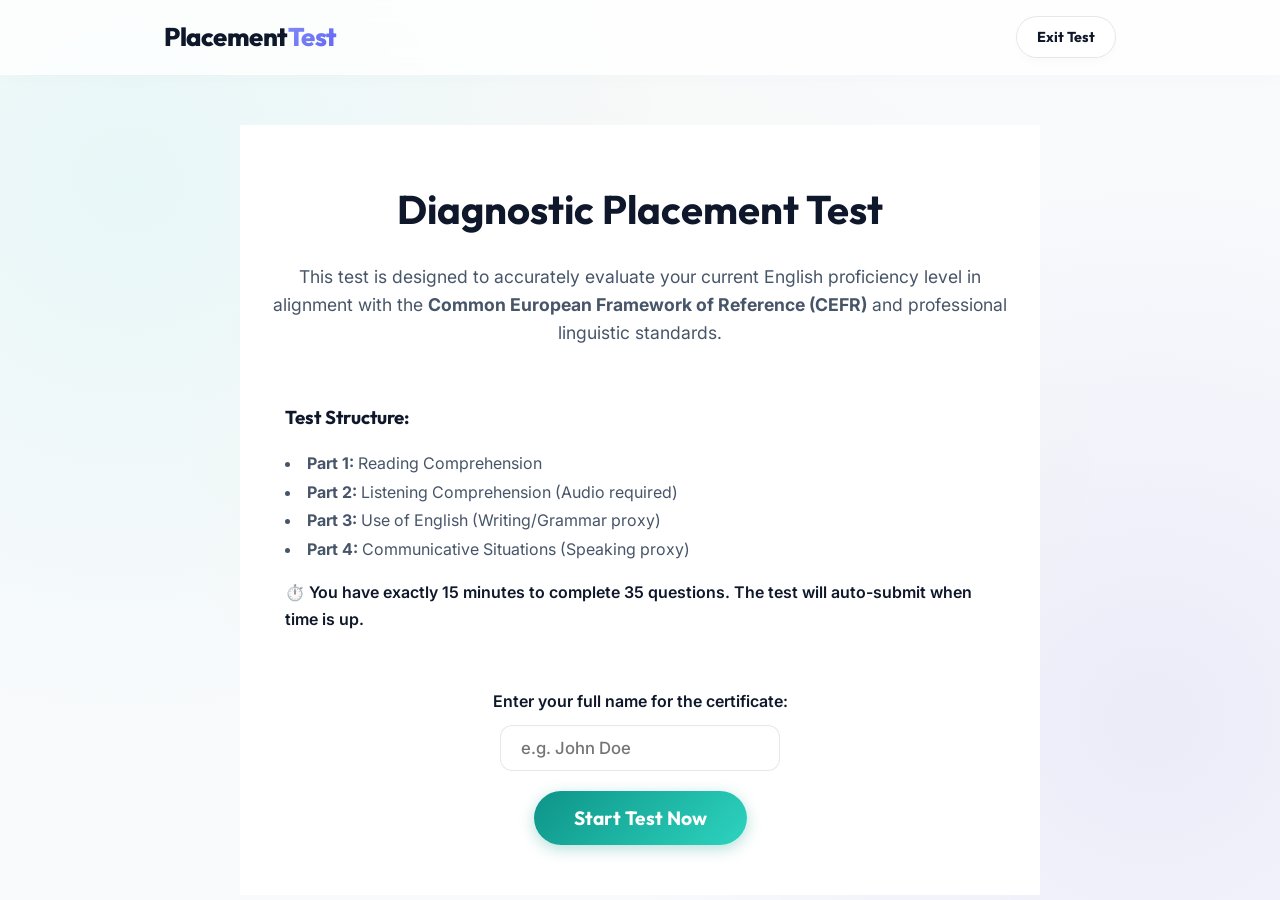
<file: placement.html>
<!DOCTYPE html>
<html lang="en">
<head>
    <meta charset="UTF-8">
    <meta name="viewport" content="width=device-width, initial-scale=1.0">
    <title>CEFR Diagnostic Placement Test</title>
    <link rel="preconnect" href="https://fonts.googleapis.com">
    <link href="https://fonts.googleapis.com/css2?family=Inter:wght@300;400;500;600&family=Outfit:wght@500;700;800&display=swap" rel="stylesheet">
    <link rel="stylesheet" href="https://cdnjs.cloudflare.com/ajax/libs/animate.css/4.1.1/animate.min.css" />
    <link rel="stylesheet" href="css/style.css">
    <link rel="stylesheet" href="css/teg.css">
    <style>
        .placement-header {
            position: sticky;
            top: 0;
            background: rgba(255, 255, 255, 0.95);
            backdrop-filter: blur(10px);
            z-index: 1000;
            padding: 15px 0;
            border-bottom: 1px solid var(--border-color);
            display: flex;
            justify-content: space-between;
            align-items: center;
            box-shadow: 0 4px 15px rgba(0,0,0,0.03);
        }
        .timer-display {
            font-size: 1.8rem;
            font-weight: 800;
            color: var(--primary-color);
            background: var(--bg-color);
            padding: 5px 20px;
            border-radius: 30px;
            border: 2px solid var(--primary-color);
        }
        .timer-warning {
            color: var(--error-color);
            border-color: var(--error-color);
            animation: pulse 1s infinite;
        }
        @keyframes pulse {
            0% { transform: scale(1); }
            50% { transform: scale(1.05); }
            100% { transform: scale(1); }
        }
        .section-title {
            font-family: var(--font-heading);
            font-size: 1.5rem;
            margin: 40px 0 20px 0;
            padding-bottom: 10px;
            border-bottom: 2px solid var(--border-color);
            color: var(--text-color);
        }
        .question-box {
            background: #fff;
            border-radius: var(--radius-lg);
            padding: 25px;
            margin-bottom: 20px;
            box-shadow: var(--shadow-sm);
            border: 1px solid var(--border-color);
        }
        .question-text {
            font-size: 1.1rem;
            font-weight: 500;
            margin-bottom: 15px;
            color: var(--text-color);
            line-height: 1.6;
        }
        .options-list {
            display: flex;
            flex-direction: column;
            gap: 10px;
        }
        .option-label {
            display: flex;
            align-items: center;
            padding: 12px 15px;
            background: var(--bg-color);
            border-radius: var(--radius-md);
            cursor: pointer;
            transition: all 0.2s ease;
            border: 1px solid transparent;
            font-size: 1rem;
        }
        .option-label:hover {
            background: #f0f7ff;
            border-color: #bfdbfe;
        }
        .option-label input[type="radio"] {
            margin-right: 15px;
            transform: scale(1.2);
        }
        .option-label.selected {
            background: #eff6ff;
            border-color: var(--primary-color);
            font-weight: 600;
        }
        .reading-text {
            background: #fafafa;
            padding: 20px;
            border-left: 4px solid var(--primary-color);
            border-radius: 0 var(--radius-md) var(--radius-md) 0;
            margin-bottom: 20px;
            font-size: 1rem;
            line-height: 1.7;
            font-style: italic;
        }
        .submit-btn-container {
            text-align: center;
            margin: 50px 0;
        }
        #intro-screen {
            text-align: center;
            padding: 50px 20px;
            max-width: 800px;
            margin: 50px auto;
            background: #fff;
            border-radius: var(--radius-lg);
            box-shadow: var(--shadow-md);
        }
        #test-screen {
            display: none;
        }
        .certificate-modal {
            max-width: 600px;
            text-align: center;
        }
        .cert-level {
            font-size: 4rem;
            font-weight: 800;
            margin: 10px 0;
            background: var(--gradient-primary);
            -webkit-background-clip: text;
            color: transparent;
        }
        .cert-details {
            display: grid;
            grid-template-columns: 1fr 1fr;
            gap: 15px;
            margin-top: 20px;
            text-align: left;
        }
        .detail-box {
            background: var(--bg-color);
            padding: 15px;
            border-radius: var(--radius-sm);
        }
    </style>
</head>
<body>

    <header class="placement-header">
        <div class="container" style="max-width: 1000px; display: flex; justify-content: space-between; align-items: center; width: 100%;">
            <div class="logo">Placement<span>Test</span></div>
            <div id="timer-container" style="display: none;">
                <div class="timer-display" id="time-display">15:00</div>
            </div>
            <div>
                <a href="index.html" class="btn" style="padding: 8px 20px; font-size: 0.9rem; border-radius: 30px;">Exit Test</a>
            </div>
        </div>
    </header>

    <div class="container" style="max-width: 900px; margin-top: 30px; margin-bottom: 100px;">
        
        <!-- Intro Screen -->
        <div id="intro-screen" class="animate__animated animate__fadeIn">
            <h1 style="font-family: var(--font-heading); font-size: 2.5rem; margin-bottom: 20px;">Diagnostic Placement Test</h1>
            <p style="font-size: 1.1rem; color: var(--text-secondary); margin-bottom: 30px; line-height: 1.6;">
                This test is designed to accurately evaluate your current English proficiency level in alignment with the 
                <strong>Common European Framework of Reference (CEFR)</strong> and professional linguistic standards.
            </p>
            
            <div style="text-align: left; background: var(--bg-color); padding: 25px; border-radius: var(--radius-md); margin-bottom: 30px;">
                <h3 style="margin-bottom: 15px;">Test Structure:</h3>
                <ul style="list-style-position: inside; color: var(--text-secondary); line-height: 1.8;">
                    <li><strong>Part 1:</strong> Reading Comprehension</li>
                    <li><strong>Part 2:</strong> Listening Comprehension (Audio required)</li>
                    <li><strong>Part 3:</strong> Use of English (Writing/Grammar proxy)</li>
                    <li><strong>Part 4:</strong> Communicative Situations (Speaking proxy)</li>
                </ul>
                <p style="margin-top: 15px; font-weight: 600; color: var(--error-color);">
                    ⏱️ You have exactly 15 minutes to complete 35 questions. The test will auto-submit when time is up.
                </p>
            </div>

            <div style="margin-bottom: 20px;">
                <label style="font-weight: 600; display: block; margin-bottom: 10px;">Enter your full name for the certificate:</label>
                <input type="text" id="candidate-name" class="teg-input" placeholder="e.g. John Doe" style="max-width: 400px; margin: 0 auto;">
            </div>

            <button class="btn" style="font-size: 1.2rem; padding: 15px 40px; background: var(--gradient-teal); border: none;" onclick="startTest()">Start Test Now</button>
        </div>

        <!-- Test Screen -->
        <div id="test-screen">
            <div id="questions-container">
                <!-- Questions injected here by JS -->
            </div>
            
            <div class="submit-btn-container">
                <button class="btn" style="font-size: 1.2rem; padding: 15px 40px; background: var(--gradient-primary); border: none;" onclick="submitTest()">Submit Final Answers</button>
            </div>
        </div>

    </div>

    <!-- Results Modal -->
    <div class="results-modal" id="results-modal">
        <div class="results-content certificate-modal">
            <h2 style="font-family: var(--font-heading); color: var(--text-secondary); text-transform: uppercase; letter-spacing: 2px; font-size: 1rem;">Official Result</h2>
            <div class="cert-level" id="cert-level-display">B2</div>
            <h3 style="font-size: 1.5rem; margin-bottom: 5px;" id="cert-title-display">Upper-Intermediate</h3>
            <p style="color: var(--text-secondary); margin-bottom: 20px;">Candidate: <strong id="cert-name-display" style="color: var(--text-color);">Name</strong></p>
            
            <div style="background: #f8fafc; padding: 20px; border-radius: var(--radius-md); margin-bottom: 25px; border: 1px solid #e2e8f0;">
                <p style="font-size: 0.95rem; line-height: 1.6; color: var(--text-secondary);" id="cert-desc-display">
                    Description goes here.
                </p>
            </div>

            <div class="cert-details">
                <div class="detail-box">
                    <strong style="display: block; font-size: 0.85rem; color: var(--text-secondary); text-transform: uppercase;">Total Score</strong>
                    <span style="font-size: 1.5rem; font-weight: 700;" id="cert-score-display">0 / 35</span>
                </div>
                <div class="detail-box">
                    <strong style="display: block; font-size: 0.85rem; color: var(--text-secondary); text-transform: uppercase;">Time Spent</strong>
                    <span style="font-size: 1.5rem; font-weight: 700;" id="cert-time-display">00:00</span>
                </div>
            </div>

            <button class="btn" onclick="window.location.href='index.html'" style="margin-top: 30px; width: 100%; justify-content: center;">Return to Platform</button>
        </div>
    </div>

    <script src="js/data_placement.js"></script>
    <script src="js/placement.js"></script>
</body>
</html>
</file>
<file: css/style.css>
@import url('https://fonts.googleapis.com/css2?family=Inter:wght@300;400;500;600&family=Outfit:wght@500;700;800&display=swap');
@import './variables.css';

* {
    margin: 0;
    padding: 0;
    box-sizing: border-box;
}

body {
    background: var(--bg-primary);
    color: var(--text-primary);
    font-family: var(--font-body);
    line-height: 1.7;
    min-height: 100vh;
}

h1,
h2,
h3,
h4 {
    font-family: var(--font-heading);
    color: var(--text-primary);
}

a {
    text-decoration: none;
    color: inherit;
}

.container {
    max-width: 1000px;
    margin: 0 auto;
    padding: 0 var(--spacing-md);
}

.btn {
    display: inline-flex;
    align-items: center;
    padding: 12px 28px;
    border-radius: 50px;
    font-weight: 600;
    cursor: pointer;
    transition: all 0.3s ease;
    border: 1px solid rgba(255, 255, 255, 0.15);
    background: rgba(255, 255, 255, 0.06);
    color: var(--text-primary);
    font-family: var(--font-heading);
    backdrop-filter: blur(4px);
}

.btn:hover {
    background: rgba(129, 140, 248, 0.15);
    border-color: var(--accent-electric);
    color: var(--accent-electric);
    transform: translateY(-2px);
    box-shadow: 0 8px 25px rgba(99, 102, 241, 0.15);
}

header {
    background: rgba(15, 23, 42, 0.85);
    backdrop-filter: blur(20px);
    -webkit-backdrop-filter: blur(20px);
    position: fixed;
    width: 100%;
    top: 0;
    z-index: 1000;
    padding: 18px 0;
    border-bottom: 1px solid var(--border-color);
}

nav {
    display: flex;
    justify-content: space-between;
    align-items: center;
}

.logo {
    font-size: 1.6rem;
    font-weight: 800;
    color: var(--text-primary);
}

.logo span {
    background: var(--gradient-accent);
    -webkit-background-clip: text;
    -webkit-text-fill-color: transparent;
    background-clip: text;
}

.unit-list {
    margin-top: 100px;
    padding-bottom: 80px;
}

details.unit-block {
    background: var(--bg-secondary);
    border: 1px solid var(--border-color);
    border-radius: var(--border-radius);
    margin-bottom: 25px;
    overflow: hidden;
    transition: all 0.3s ease;
    box-shadow: 0 4px 20px rgba(0, 0, 0, 0.2);
}

details.unit-block:hover {
    border-color: rgba(129, 140, 248, 0.3);
    box-shadow: 0 10px 35px rgba(0, 0, 0, 0.3);
}

details.unit-block[open] {
    background: var(--bg-secondary);
    border-color: rgba(129, 140, 248, 0.4);
    box-shadow: 0 15px 50px rgba(0, 0, 0, 0.35);
}

summary.unit-header {
    padding: 25px 30px;
    cursor: pointer;
    display: flex;
    justify-content: space-between;
    align-items: center;
    list-style: none;
    background: rgba(255, 255, 255, 0.02);
    border-bottom: 1px solid var(--border-color);
    transition: background 0.3s ease;
}

summary.unit-header:hover {
    background: rgba(255, 255, 255, 0.04);
}

.unit-title {
    font-size: 1.5rem;
    font-weight: 700;
    color: var(--text-primary);
}

.unit-subtitle {
    font-size: 0.85rem;
    color: var(--accent-electric);
    text-transform: uppercase;
    letter-spacing: 2px;
    margin-right: 15px;
    font-weight: 700;
}

summary.unit-header::after {
    content: '+';
    font-size: 2rem;
    color: var(--accent-electric);
    font-weight: 300;
}

details[open] summary.unit-header::after {
    content: '−';
}

.unit-body {
    padding: 0 30px 30px 30px;
    animation: slideDown 0.3s ease;
}

@keyframes slideDown {
    from {
        opacity: 0;
        transform: translateY(-10px);
    }

    to {
        opacity: 1;
        transform: translateY(0);
    }
}

.section-block {
    margin-top: 40px;
    padding-top: 30px;
    border-top: 1px solid var(--border-color);
}

.section-label {
    display: inline-block;
    padding: 8px 20px;
    border-radius: 25px;
    background: var(--accent-electric);
    font-size: 0.85rem;
    font-weight: 700;
    margin-bottom: 15px;
    color: #fff;
    text-transform: uppercase;
    letter-spacing: 1px;
}

.section-label.listening {
    background: var(--accent-gold);
    color: #0f172a;
}

.section-label.reading {
    background: #f59e0b;
    color: #0f172a;
}

.section-label.grammar {
    background: #a78bfa;
    color: #0f172a;
}

.section-label.collocation {
    background: #f472b6;
    color: #0f172a;
}

.section-label.pronunciation {
    background: #2dd4bf;
    color: #0f172a;
}

.vocab-grid {
    display: grid;
    grid-template-columns: repeat(auto-fit, minmax(280px, 1fr));
    gap: 15px;
    margin-top: 20px;
}

.vocab-card {
    background: rgba(255, 255, 255, 0.04);
    padding: 20px;
    border-radius: 12px;
    border: 1px solid var(--border-color);
    border-left: 4px solid var(--accent-gold);
    transition: all 0.3s ease;
}

.vocab-card:hover {
    transform: translateY(-3px);
    background: rgba(255, 255, 255, 0.07);
    box-shadow: 0 10px 30px rgba(0, 0, 0, 0.2);
}

.vocab-card strong {
    display: block;
    color: var(--accent-gold);
    margin-bottom: 5px;
    font-size: 1.1rem;
}

.vocab-card p {
    color: var(--text-secondary);
}

.reading-text {
    background: rgba(255, 255, 255, 0.03);
    border: 1px solid var(--border-color);
    padding: 30px;
    border-radius: 12px;
    line-height: 2;
    margin-bottom: 25px;
    border-left: 4px solid var(--accent-gold);
    font-size: 1.1rem;
    color: var(--text-secondary);
}

.transcript-box {
    background: rgba(255, 255, 255, 0.03);
    border: 1px solid var(--border-color);
    padding: 25px;
    border-radius: 12px;
    color: var(--text-secondary);
    line-height: 1.9;
    border-left: 4px solid var(--accent-gold);
}

.player-controls {
    display: flex;
    align-items: center;
    gap: 15px;
    background: rgba(255, 255, 255, 0.04);
    border: 1px solid var(--border-color);
    padding: 15px 25px;
    border-radius: 50px;
    margin: 15px 0;
}

.play-btn {
    width: 50px;
    height: 50px;
    border-radius: 50%;
    background: var(--gradient-accent);
    border: none;
    cursor: pointer;
    color: #ffffff;
    font-size: 1.2rem;
    display: flex;
    align-items: center;
    justify-content: center;
    font-weight: bold;
    transition: all 0.3s ease;
    box-shadow: 0 4px 15px rgba(99, 102, 241, 0.3);
}

.play-btn:hover {
    transform: scale(1.1);
    box-shadow: 0 8px 30px rgba(99, 102, 241, 0.45);
}

.grammar-box {
    background: rgba(255, 255, 255, 0.03);
    border: 1px solid var(--border-color);
    padding: 25px;
    border-radius: 12px;
    color: var(--text-secondary);
}

.collo-box {
    text-align: center;
    padding: 25px;
    background: rgba(255, 255, 255, 0.04);
    border: 1px solid var(--border-color);
    border-radius: 12px;
    margin-bottom: 20px;
    transition: all 0.3s ease;
}

.collo-box:hover {
    background: rgba(255, 255, 255, 0.07);
}

.word-slot {
    font-size: 1.8rem;
    margin: 20px 0;
    font-weight: 700;
    color: var(--text-primary);
}

.blank {
    border-bottom: 3px solid var(--accent-gold);
    padding: 0 15px;
    color: var(--accent-gold);
}

.options-grid {
    display: flex;
    gap: 12px;
    flex-wrap: wrap;
    justify-content: center;
    margin-top: 15px;
}

details textarea {
    width: 100%;
    background: rgba(255, 255, 255, 0.05);
    border: 1px solid var(--border-color);
    color: var(--text-primary);
    padding: 15px;
    border-radius: 10px;
    font-family: inherit;
    font-size: 1rem;
}

details textarea:focus {
    outline: none;
    border-color: var(--accent-electric);
    box-shadow: 0 0 0 3px rgba(129, 140, 248, 0.15);
}

details textarea::placeholder {
    color: var(--text-secondary);
    opacity: 0.6;
}

footer {
    text-align: center;
    padding: 50px 20px;
    color: var(--text-secondary);
    background: var(--bg-secondary);
    margin-top: 40px;
    border-top: 1px solid var(--border-color);
}

footer p {
    opacity: 0.8;
}

/* Theory Box Styling */
.theory-box {
    background: rgba(255, 255, 255, 0.03);
    border: 1px solid var(--border-color);
    border-radius: 12px;
    padding: 20px;
    margin-bottom: 25px;
    color: var(--text-secondary);
}

.theory-box h4 {
    color: var(--accent-gold);
    margin-bottom: 10px;
    font-size: 1.1rem;
}

.theory-box p {
    line-height: 1.8;
    margin-bottom: 10px;
}

.theory-box ul {
    margin-left: 20px;
    margin-top: 10px;
}

.theory-box li {
    margin-bottom: 8px;
}

/* Responsive Adjustments */
@media (max-width: 768px) {
    .unit-title {
        font-size: 1.2rem;
    }

    .vocab-grid {
        grid-template-columns: 1fr;
    }

    summary.unit-header {
        padding: 20px;
    }

    .unit-body {
        padding: 0 20px 20px 20px;
    }
}

/* Audio Control Button Styles */
.stop-audio-btn {
    background: rgba(239, 68, 68, 0.15) !important;
    border-color: rgba(239, 68, 68, 0.4) !important;
    color: #fca5a5 !important;
}

.stop-audio-btn:hover {
    background: rgba(239, 68, 68, 0.3) !important;
    border-color: #ef4444 !important;
}

.pause-audio-btn {
    background: rgba(251, 146, 60, 0.15) !important;
    border-color: rgba(251, 146, 60, 0.4) !important;
    color: #fed7aa !important;
}

.pause-audio-btn:hover {
    background: rgba(251, 146, 60, 0.3) !important;
    border-color: #fb923c !important;
}

/* Navigation Button Styles */
.nav-btn {
    background: rgba(129, 140, 248, 0.1) !important;
    border-color: rgba(129, 140, 248, 0.3) !important;
}

.nav-btn:hover {
    background: rgba(129, 140, 248, 0.2) !important;
    border-color: var(--accent-electric) !important;
}

/* Protection Overlay Styles */
.protection-overlay {
    position: fixed;
    top: 0;
    left: 0;
    width: 100%;
    height: 100%;
    background: rgba(0, 0, 0, 0.92);
    backdrop-filter: blur(15px);
    z-index: 9999;
    display: flex;
    align-items: center;
    justify-content: center;
    animation: fadeIn 0.3s ease;
}

@keyframes fadeIn {
    from {
        opacity: 0;
    }

    to {
        opacity: 1;
    }
}

.protection-message {
    background: linear-gradient(135deg, rgba(239, 68, 68, 0.15), rgba(129, 140, 248, 0.15));
    border: 1px solid rgba(255, 255, 255, 0.15);
    border-radius: 20px;
    padding: 50px 60px;
    text-align: center;
    max-width: 500px;
    animation: scaleIn 0.3s ease;
    backdrop-filter: blur(10px);
}

@keyframes scaleIn {
    from {
        transform: scale(0.8);
        opacity: 0;
    }

    to {
        transform: scale(1);
        opacity: 1;
    }
}

.protection-icon {
    font-size: 4rem;
    display: block;
    margin-bottom: 20px;
}

.protection-message h2 {
    color: #fca5a5;
    font-size: 1.8rem;
    margin-bottom: 15px;
}

.protection-message p {
    color: var(--text-secondary);
    font-size: 1.1rem;
    margin-bottom: 10px;
}

.protection-copyright {
    color: var(--accent-gold) !important;
    font-weight: 600;
    margin-top: 20px !important;
}

.protection-note {
    font-size: 0.9rem !important;
    opacity: 0.7;
}

/* References Section Styles */
.references-block {
    background: var(--bg-secondary);
    border: 1px solid var(--border-color);
    border-radius: 15px;
    margin: 30px 0;
    overflow: hidden;
    box-shadow: var(--shadow-glow);
}

.references-header {
    padding: 20px 25px;
    font-size: 1.2rem;
    font-weight: 600;
    cursor: pointer;
    color: var(--accent-electric);
    transition: background 0.3s ease;
}

.references-header:hover {
    background: rgba(255, 255, 255, 0.03);
}

.references-content {
    padding: 0 25px 25px;
}

.references-content h4 {
    color: var(--text-primary);
    margin: 20px 0 15px;
    font-size: 1rem;
    border-bottom: 1px solid var(--border-color);
    padding-bottom: 8px;
}

.references-author {
    background: rgba(255, 255, 255, 0.03);
    padding: 15px;
    border-radius: 10px;
    border-left: 4px solid var(--accent-gold);
    margin-bottom: 20px;
    color: var(--text-secondary);
}

.references-list {
    list-style: none;
    padding: 0;
}

.references-list li {
    padding: 10px 15px;
    margin: 5px 0;
    background: rgba(255, 255, 255, 0.03);
    border-radius: 8px;
    font-size: 0.9rem;
    line-height: 1.6;
    border-left: 3px solid var(--accent-gold);
    color: var(--text-secondary);
}

.references-list li em {
    color: var(--accent-electric);
    font-weight: 500;
}

.references-disclaimer {
    margin-top: 20px;
    padding: 15px;
    background: rgba(239, 68, 68, 0.1);
    border: 1px solid rgba(239, 68, 68, 0.25);
    color: #fca5a5;
    border-radius: 10px;
    font-size: 0.85rem;
    text-align: center;
}

/* About the Author Styles */
.author-block {
    background: var(--bg-secondary);
    border: 1px solid var(--border-color);
    border-radius: 15px;
    margin: 30px 0;
    overflow: hidden;
    box-shadow: var(--shadow-glow);
}

.author-header {
    padding: 20px 25px;
    font-size: 1.2rem;
    font-weight: 600;
    cursor: pointer;
    color: var(--accent-electric);
    transition: background 0.3s ease;
}

.author-header:hover {
    background: rgba(255, 255, 255, 0.03);
}

.author-content {
    padding: 0 25px 25px;
}

.author-profile {
    display: flex;
    align-items: center;
    gap: 20px;
    margin-bottom: 20px;
    padding: 20px;
    background: rgba(255, 255, 255, 0.03);
    border: 1px solid var(--border-color);
    border-radius: 12px;
}

.author-avatar {
    width: 80px;
    height: 80px;
    background: var(--gradient-accent);
    border-radius: 50%;
    display: flex;
    align-items: center;
    justify-content: center;
    font-size: 1.8rem;
    font-weight: 700;
    color: #ffffff;
    flex-shrink: 0;
    box-shadow: 0 8px 25px rgba(99, 102, 241, 0.3);
}

.author-info h3 {
    font-size: 1.5rem;
    margin-bottom: 5px;
    color: var(--text-primary);
}

.author-title {
    color: var(--accent-electric);
    font-size: 1rem;
    font-weight: 500;
}

.author-bio p {
    line-height: 1.8;
    margin-bottom: 15px;
    color: var(--text-secondary);
}

.author-contact {
    background: rgba(255, 255, 255, 0.03);
    padding: 15px;
    border-radius: 10px;
    border-left: 4px solid var(--accent-gold);
    margin-top: 20px;
    color: var(--text-secondary);
}
</file>
<file: css/teg.css>
/* TEG (Tests, Exercises & Games) - Glassmorphism UI Overhaul */

:root {
    --color-a1: #16a34a; 
    --color-a2: #2563eb; 
    --color-b1: #ca8a04; 
    --color-b2: #ea580c; 
    --color-c1: #9333ea; 
    --color-c2: #dc2626; 
    
    /* Warm Glassmorphism Theme */
    --bg-primary: #f8fafc; /* Very light slate/blue-white */
    --bg-glass: rgba(255, 255, 255, 0.75);
    --bg-glass-hover: rgba(255, 255, 255, 0.9);
    --text-primary: #0f172a; 
    --text-secondary: #475569; 
    --border-glass: rgba(255, 255, 255, 0.6);
    --border-glass-dark: rgba(15, 23, 42, 0.08);
    --shadow-glass: 0 12px 40px rgba(31, 38, 135, 0.05);
    --shadow-glow: 0 8px 32px rgba(0, 0, 0, 0.04);
    --border-radius: 24px;
    --font-heading: 'Outfit', sans-serif;
    --font-body: 'Inter', sans-serif;
}

body {
    background-color: var(--bg-primary) !important;
    background-image: 
        radial-gradient(circle at 10% 20%, rgba(45, 212, 191, 0.08) 0%, transparent 40%),
        radial-gradient(circle at 90% 80%, rgba(90, 63, 214, 0.08) 0%, transparent 40%),
        radial-gradient(circle at 50% 50%, rgba(245, 158, 11, 0.05) 0%, transparent 60%) !important;
    background-attachment: fixed !important;
    color: var(--text-primary) !important;
    font-family: var(--font-body);
}

header {
    background: rgba(255, 255, 255, 0.8) !important;
    backdrop-filter: blur(12px) !important;
    -webkit-backdrop-filter: blur(12px) !important;
    border-bottom: 1px solid var(--border-glass) !important;
    box-shadow: 0 4px 20px rgba(0, 0, 0, 0.02) !important;
}

.logo {
    color: var(--text-primary) !important;
    font-family: var(--font-heading);
    letter-spacing: -0.5px;
}

h1, h2, h3, h4, h5 {
    font-family: var(--font-heading);
}

.teg-container {
    padding-top: 120px;
    padding-bottom: 80px;
}

/* Glassmorphism utility */
.glass-panel {
    background: var(--bg-glass) !important;
    backdrop-filter: blur(20px);
    -webkit-backdrop-filter: blur(20px);
    border: 1px solid var(--border-glass) !important;
    box-shadow: var(--shadow-glass) !important;
    border-radius: var(--border-radius) !important;
}

/* Student Bar */
.student-bar {
    display: flex;
    justify-content: space-between;
    align-items: center;
    padding: 20px 30px;
    margin-bottom: 40px;
    flex-wrap: wrap;
    gap: 15px;
    background: var(--bg-glass);
    backdrop-filter: blur(20px);
    -webkit-backdrop-filter: blur(20px);
    border: 1px solid var(--border-glass);
    box-shadow: var(--shadow-glass);
    border-radius: 20px;
}

.student-slots {
    display: flex;
    gap: 12px;
}

.student-slot {
    padding: 10px 20px;
    border-radius: 30px;
    background: rgba(255, 255, 255, 0.5);
    border: 1px solid var(--border-glass-dark);
    color: var(--text-secondary);
    cursor: pointer;
    transition: all 0.3s cubic-bezier(0.4, 0, 0.2, 1);
    font-weight: 600;
    font-family: var(--font-body);
}

.student-slot:hover {
    background: rgba(255, 255, 255, 0.9);
    transform: translateY(-2px);
    box-shadow: 0 5px 15px rgba(0,0,0,0.03);
}

.student-slot.active {
    background: linear-gradient(135deg, #5a3fd6, #8162ff);
    color: white;
    border-color: transparent;
    box-shadow: 0 6px 20px rgba(90, 63, 214, 0.25);
}

.student-name-input {
    background: rgba(255, 255, 255, 0.6);
    border: 1px solid var(--border-glass-dark);
    border-radius: 12px;
    padding: 10px 16px;
    color: var(--text-primary);
    font-family: var(--font-body);
    font-weight: 500;
    font-size: 0.95rem;
    outline: none;
    width: 160px;
    transition: all 0.3s ease;
}

.student-name-input:focus {
    border-color: #5a3fd6;
    background: #ffffff;
    box-shadow: 0 0 0 3px rgba(90, 63, 214, 0.1);
}

/* Level Ladder */
.level-ladder {
    display: grid;
    grid-template-columns: repeat(auto-fit, minmax(140px, 1fr));
    gap: 20px;
    margin-bottom: 40px;
}

.level-card {
    background: var(--bg-glass);
    backdrop-filter: blur(20px);
    -webkit-backdrop-filter: blur(20px);
    border: 1px solid var(--border-glass);
    border-radius: 20px;
    padding: 25px 15px;
    text-align: center;
    cursor: pointer;
    transition: all 0.4s cubic-bezier(0.34, 1.56, 0.64, 1);
    position: relative;
    overflow: hidden;
    box-shadow: var(--shadow-glass);
}

.level-card::before {
    content: '';
    position: absolute;
    top: 0; left: 0; right: 0; bottom: 0;
    background: linear-gradient(180deg, rgba(255,255,255,0.4) 0%, rgba(255,255,255,0) 100%);
    opacity: 0;
    transition: opacity 0.3s;
    pointer-events: none;
}

.level-card:hover {
    transform: translateY(-8px);
    box-shadow: 0 15px 35px rgba(0, 0, 0, 0.06);
    background: var(--bg-glass-hover);
}

.level-card:hover::before {
    opacity: 1;
}

.level-card::after {
    content: '';
    position: absolute;
    bottom: 0;
    left: 0;
    width: 100%;
    height: 6px;
    background: transparent;
    transition: background-color 0.3s;
    pointer-events: none;
}

.level-card.active {
    transform: translateY(-5px);
    border-color: rgba(255,255,255,0.8);
    box-shadow: 0 15px 35px rgba(0, 0, 0, 0.08);
    background: #ffffff;
}

.level-card.active::after {
    background: var(--level-color, #5a3fd6);
}

.level-badge {
    font-size: 1.3rem;
    font-family: var(--font-heading);
    font-weight: 800;
    padding: 6px 16px;
    border-radius: 30px;
    display: inline-block;
    margin-bottom: 12px;
    color: white;
    box-shadow: 0 4px 10px rgba(0,0,0,0.1);
}

.level-card.a1 .level-badge { background: linear-gradient(135deg, var(--color-a1), #22c55e); }
.level-card.a2 .level-badge { background: linear-gradient(135deg, var(--color-a2), #3b82f6); }
.level-card.b1 .level-badge { background: linear-gradient(135deg, var(--color-b1), #eab308); }
.level-card.b2 .level-badge { background: linear-gradient(135deg, var(--color-b2), #f97316); }
.level-card.c1 .level-badge { background: linear-gradient(135deg, var(--color-c1), #a855f7); }
.level-card.c2 .level-badge { background: linear-gradient(135deg, var(--color-c2), #ef4444); }

.level-card.a1 { --level-color: var(--color-a1); }
.level-card.a2 { --level-color: var(--color-a2); }
.level-card.b1 { --level-color: var(--color-b1); }
.level-card.b2 { --level-color: var(--color-b2); }
.level-card.c1 { --level-color: var(--color-c1); }
.level-card.c2 { --level-color: var(--color-c2); }

.level-info {
    font-size: 0.85rem;
    color: var(--text-secondary);
    margin-top: 5px;
    font-weight: 500;
}

.level-progress-mini {
    height: 6px;
    background: rgba(15, 23, 42, 0.06);
    border-radius: 3px;
    margin-top: 15px;
    overflow: hidden;
}

.level-progress-bar-mini {
    height: 100%;
    width: 0%;
    background: var(--level-color);
    border-radius: 3px;
    transition: width 0.8s cubic-bezier(0.34, 1.56, 0.64, 1);
}

/* Category Tabs */
.tabs-container {
    display: flex;
    flex-wrap: wrap;
    justify-content: center;
    gap: 10px;
    padding-bottom: 10px;
    margin-bottom: 30px;
    border-bottom: 2px solid rgba(15, 23, 42, 0.04);
}

.tab-btn {
    padding: 12px 22px;
    background: transparent;
    border: none;
    color: var(--text-secondary);
    cursor: pointer;
    font-family: var(--font-heading);
    font-weight: 700;
    font-size: 1rem;
    white-space: nowrap;
    border-radius: 30px;
    transition: all 0.3s ease;
    margin-bottom: 5px;
}

.tab-btn:hover {
    background: rgba(15, 23, 42, 0.03);
    color: var(--text-primary);
}

.tab-btn.active {
    background: var(--bg-glass);
    color: var(--level-color, #5a3fd6);
    box-shadow: 0 4px 15px rgba(0, 0, 0, 0.05);
    border: 1px solid var(--border-glass);
}

/* Main Display Card */
.display-card {
    background: var(--bg-glass);
    backdrop-filter: blur(25px);
    -webkit-backdrop-filter: blur(25px);
    border: 1px solid var(--border-glass);
    border-radius: 24px;
    padding: 40px;
    box-shadow: var(--shadow-glass);
    margin-bottom: 40px;
    position: relative;
    /* Removed z-index to fix Safari touch bug */
    -webkit-transform: translate3d(0,0,0); /* Hardware acceleration fixes touch bugs on blur */
}

.display-card-header {
    display: flex;
    justify-content: space-between;
    align-items: center;
    margin-bottom: 30px;
    border-bottom: 1px solid rgba(15, 23, 42, 0.05);
    padding-bottom: 20px;
}

.exercise-title {
    font-size: 1.8rem;
    font-weight: 800;
    color: var(--text-primary);
    letter-spacing: -0.5px;
    display: flex;
    align-items: center;
    gap: 10px;
}

.exercise-description {
    color: var(--text-secondary);
    font-size: 1.05rem;
    margin-top: 5px;
    margin-bottom: 0;
}

/* Grammar Sidebar */
#grammar-sidebar-container {
    background: rgba(255, 255, 255, 0.5);
    border-radius: 16px;
    padding: 20px;
    border: 1px solid rgba(255, 255, 255, 0.8);
    box-shadow: inset 0 2px 10px rgba(0,0,0,0.01);
}

#grammar-sidebar-container h3 {
    font-size: 1.2rem;
    font-weight: 700;
}

/* Question Items */
.question-item {
    background: rgba(255, 255, 255, 0.6);
    border: 1px solid rgba(255, 255, 255, 0.8);
    border-radius: 16px;
    padding: 25px;
    margin-bottom: 20px;
    display: flex;
    flex-direction: column;
    gap: 15px;
    transition: all 0.3s ease;
    box-shadow: 0 4px 15px rgba(0,0,0,0.02);
}

.question-item:hover {
    background: rgba(255, 255, 255, 0.9);
    transform: translateY(-2px);
    box-shadow: 0 8px 25px rgba(0,0,0,0.04);
}

.question-text {
    font-size: 1.15rem;
    font-weight: 500;
    line-height: 1.6;
    color: var(--text-primary);
}

.input-container {
    display: flex;
    gap: 12px;
    align-items: center;
    flex-wrap: wrap;
}

.teg-input {
    background: rgba(255, 255, 255, 0.8);
    border: 1px solid rgba(15, 23, 42, 0.1);
    border-radius: 12px;
    padding: 12px 20px;
    color: var(--text-primary);
    font-family: var(--font-body);
    font-size: 1.05rem;
    font-weight: 500;
    outline: none;
    transition: all 0.3s ease;
    width: 280px;
    box-shadow: inset 0 2px 4px rgba(0,0,0,0.01);
}

.teg-input:focus {
    background: #ffffff;
    border-color: var(--level-color, #5a3fd6);
    box-shadow: 0 0 0 4px rgba(90, 63, 214, 0.1);
}

.check-indicator {
    font-size: 1.4rem;
    margin-left: 10px;
}

.explanation-box {
    margin-top: 10px;
    background: rgba(255, 255, 255, 0.8);
    border-left: 4px solid var(--level-color, #5a3fd6);
    padding: 15px 20px;
    border-radius: 0 12px 12px 0;
    font-size: 0.95rem;
    color: var(--text-secondary);
    display: none;
    line-height: 1.5;
    box-shadow: 0 2px 10px rgba(0,0,0,0.02);
}

/* States */
.question-item.correct {
    border-color: rgba(34, 197, 94, 0.4);
    background: rgba(34, 197, 94, 0.04);
}
.question-item.incorrect {
    border-color: rgba(239, 68, 68, 0.4);
    background: rgba(239, 68, 68, 0.04);
}

.question-item.correct .explanation-box,
.question-item.incorrect .explanation-box {
    display: block;
}

/* Speaker button */
.speaker-btn {
    background: #ffffff;
    border: 1px solid rgba(15, 23, 42, 0.08);
    cursor: pointer;
    font-size: 1.3rem;
    padding: 8px;
    border-radius: 50%;
    transition: all 0.3s cubic-bezier(0.34, 1.56, 0.64, 1);
    display: inline-flex;
    align-items: center;
    justify-content: center;
    color: var(--text-primary);
    box-shadow: 0 2px 8px rgba(0,0,0,0.04);
}

.speaker-btn:hover {
    background: #5a3fd6;
    border-color: #5a3fd6;
    color: white;
    transform: scale(1.15) rotate(5deg);
    box-shadow: 0 5px 15px rgba(90, 63, 214, 0.3);
}

/* Controls & Buttons */
.control-row {
    display: flex;
    justify-content: space-between;
    align-items: center;
    flex-wrap: wrap;
    gap: 15px;
    margin-top: 30px;
    padding-top: 20px;
    border-top: 1px solid rgba(15, 23, 42, 0.05);
}

.control-group {
    display: flex;
    gap: 12px;
    align-items: center;
}

.btn {
    background: rgba(255, 255, 255, 0.8);
    border: 1px solid rgba(15, 23, 42, 0.1);
    border-radius: 30px;
    padding: 12px 24px;
    color: var(--text-primary);
    font-family: var(--font-heading);
    font-weight: 700;
    font-size: 1rem;
    cursor: pointer;
    transition: all 0.3s cubic-bezier(0.34, 1.56, 0.64, 1);
    box-shadow: 0 4px 10px rgba(0,0,0,0.02);
}

.btn:hover {
    background: #ffffff;
    transform: translateY(-2px);
    box-shadow: 0 8px 20px rgba(0,0,0,0.06);
    border-color: var(--text-primary);
}

.btn[style*="background: var(--gradient-teal)"] {
    background: linear-gradient(135deg, #0d9488, #2dd4bf) !important;
    color: white;
    border: none;
    box-shadow: 0 4px 15px rgba(13, 148, 136, 0.3);
}

.btn[style*="background: var(--gradient-teal)"]:hover {
    transform: translateY(-3px);
    box-shadow: 0 8px 25px rgba(13, 148, 136, 0.4);
}

/* Options Grid for Multiple Choice */
.options-grid {
    display: grid;
    grid-template-columns: repeat(auto-fit, minmax(220px, 1fr));
    gap: 15px;
    margin-top: 15px;
}

.option-btn {
    background: #ffffff;
    border: 1px solid rgba(15, 23, 42, 0.1);
    border-radius: 12px;
    padding: 15px 20px;
    color: var(--text-primary);
    font-family: var(--font-body);
    font-weight: 500;
    font-size: 1rem;
    cursor: pointer;
    transition: all 0.3s cubic-bezier(0.34, 1.56, 0.64, 1);
    text-align: left;
    box-shadow: 0 2px 8px rgba(0,0,0,0.02);
    position: relative;
    overflow: hidden;
}

.option-btn:hover {
    transform: translateY(-2px);
    box-shadow: 0 6px 15px rgba(0,0,0,0.05);
    border-color: rgba(15, 23, 42, 0.2);
}

.option-btn.selected {
    background: rgba(90, 63, 214, 0.05);
    border-color: #5a3fd6;
    box-shadow: 0 0 0 1px #5a3fd6;
}

.option-btn.correct {
    background: rgba(34, 197, 94, 0.1);
    border-color: #22c55e;
    color: #15803d;
    box-shadow: 0 0 0 1px #22c55e;
}

.option-btn.incorrect {
    background: rgba(239, 68, 68, 0.1);
    border-color: #ef4444;
    color: #b91c1c;
    box-shadow: 0 0 0 1px #ef4444;
}

/* Matching Game */
.matching-grid {
    display: grid;
    grid-template-columns: repeat(auto-fit, minmax(180px, 1fr));
    gap: 20px;
    margin-bottom: 30px;
}

.match-card {
    background: rgba(255, 255, 255, 0.8);
    border: 2px solid rgba(15, 23, 42, 0.08);
    border-radius: 16px;
    padding: 25px 20px;
    text-align: center;
    cursor: pointer;
    transition: all 0.4s cubic-bezier(0.34, 1.56, 0.64, 1);
    user-select: none;
    font-weight: 600;
    min-height: 90px;
    display: flex;
    align-items: center;
    justify-content: center;
    box-shadow: 0 4px 15px rgba(0, 0, 0, 0.03);
    color: var(--text-primary);
}

.match-card:hover {
    border-color: rgba(15, 23, 42, 0.2);
    transform: translateY(-4px);
    box-shadow: 0 10px 25px rgba(0, 0, 0, 0.06);
    background: #ffffff;
}

.match-card.selected {
    background: rgba(90, 63, 214, 0.08);
    border-color: #5a3fd6;
    box-shadow: 0 0 0 2px rgba(90, 63, 214, 0.2);
}

.match-card.matched {
    background: rgba(34, 197, 94, 0.08);
    border-color: #22c55e;
    color: #15803d;
    cursor: default;
    transform: none;
    box-shadow: none;
}

/* Badge Display block */
.badge-display {
    display: flex;
    align-items: center;
    gap: 20px;
    background: var(--bg-glass);
    backdrop-filter: blur(20px);
    -webkit-backdrop-filter: blur(20px);
    border: 1px solid var(--border-glass);
    border-radius: 20px;
    padding: 25px 30px;
    margin-bottom: 40px;
    box-shadow: var(--shadow-glass);
}

.badge-art {
    font-size: 3.5rem;
    filter: drop-shadow(0 4px 10px rgba(0,0,0,0.1));
}

.timer-widget {
    background: rgba(239, 68, 68, 0.08);
    border: 1px solid rgba(239, 68, 68, 0.2);
    color: #ef4444;
    padding: 10px 20px;
    border-radius: 30px;
    font-family: var(--font-heading);
    font-weight: 800;
    font-size: 1.1rem;
    display: flex;
    align-items: center;
    gap: 10px;
    box-shadow: 0 4px 15px rgba(239, 68, 68, 0.1);
}

/* Confetti Modal */
.results-modal {
    position: fixed;
    top: 0; left: 0; width: 100%; height: 100%;
    background: rgba(15, 23, 42, 0.4);
    backdrop-filter: blur(10px);
    -webkit-backdrop-filter: blur(10px);
    display: flex;
    align-items: center;
    justify-content: center;
    z-index: 2000;
    opacity: 0;
    pointer-events: none;
    transition: opacity 0.4s ease;
}

.results-modal.active {
    opacity: 1;
    pointer-events: auto;
}

.results-content {
    background: rgba(255, 255, 255, 0.95);
    border: 1px solid var(--border-glass);
    border-radius: 30px;
    padding: 50px 40px;
    width: 90%;
    max-width: 500px;
    text-align: center;
    box-shadow: 0 25px 60px rgba(0, 0, 0, 0.2);
    transform: scale(0.9) translateY(20px);
    transition: all 0.4s cubic-bezier(0.34, 1.56, 0.64, 1);
    color: var(--text-primary);
}

.results-modal.active .results-content {
    transform: scale(1) translateY(0);
}

.score-circle {
    width: 160px;
    height: 160px;
    border-radius: 50%;
    border: 10px solid var(--level-color, #5a3fd6);
    display: flex;
    align-items: center;
    justify-content: center;
    margin: 0 auto 30px;
    font-size: 2.5rem;
    font-weight: 800;
    font-family: var(--font-heading);
    box-shadow: 0 10px 30px rgba(0,0,0,0.1), inset 0 5px 15px rgba(0,0,0,0.05);
}

footer {
    background: transparent !important;
    border-top: 1px solid var(--border-glass-dark) !important;
    color: var(--text-secondary) !important;
    font-weight: 500;
}

/* Memory Game Styles */
.memory-grid {
    display: grid;
    grid-template-columns: repeat(4, 1fr);
    gap: 15px;
    margin-bottom: 30px;
    perspective: 1000px;
}

@media (max-width: 768px) {
    .memory-grid {
        grid-template-columns: repeat(2, 1fr);
    }
    
    .display-card {
        padding: 20px; /* Reduced padding on mobile */
    }
    
    .teg-container {
        padding-top: 80px; /* Reduced top padding to avoid header overlap */
    }
    
    .teg-input {
        width: 100%; /* Better width on mobile */
    }

    #grammar-sidebar-container {
        width: 100% !important;
        border-right: none !important;
        border-bottom: 1px solid var(--border-glass-dark);
        padding-right: 0 !important;
        padding-bottom: 20px;
        margin-bottom: 20px;
    }
}

.memory-card {
    height: 130px;
    position: relative;
    transform-style: preserve-3d;
    transition: transform 0.6s cubic-bezier(0.34, 1.56, 0.64, 1);
    cursor: pointer;
}

.memory-card.flipped {
    transform: rotateY(180deg);
}

.memory-card-front, .memory-card-back {
    position: absolute;
    width: 100%;
    height: 100%;
    backface-visibility: hidden;
    border-radius: 16px;
    border: 1px solid rgba(15, 23, 42, 0.08);
    display: flex;
    align-items: center;
    justify-content: center;
    padding: 15px;
    font-weight: 600;
    text-align: center;
    box-shadow: 0 4px 15px rgba(0,0,0,0.03);
}

.memory-card-back {
    background: linear-gradient(135deg, #5a3fd6, #8162ff);
    color: white;
    font-size: 2.5rem;
    border: none;
}

.memory-card-front {
    background: #ffffff;
    color: var(--text-primary);
    transform: rotateY(180deg);
}

.memory-card.matched .memory-card-front {
    background: rgba(34, 197, 94, 0.05);
    border-color: rgba(34, 197, 94, 0.3);
    color: #15803d;
    box-shadow: none;
}

/* ── Grammar Theory Box ─────────────────────────────────────────── */
.grammar-theory-box {
    background: linear-gradient(135deg, rgba(255,248,230,0.95) 0%, rgba(255,243,210,0.90) 100%);
    border: 1.5px solid rgba(234, 179, 8, 0.35);
    border-left: 5px solid #eab308;
    border-radius: 16px;
    margin-bottom: 28px;
    overflow: hidden;
    box-shadow: 0 4px 20px rgba(234,179,8,0.08);
    transition: box-shadow 0.3s ease;
}

.grammar-theory-box:hover {
    box-shadow: 0 6px 28px rgba(234,179,8,0.14);
}

.grammar-theory-header {
    display: flex;
    align-items: center;
    gap: 10px;
    padding: 16px 22px;
    cursor: pointer;
    user-select: none;
    border-radius: 16px;
    transition: background 0.2s;
}

.grammar-theory-header:hover {
    background: rgba(234, 179, 8, 0.07);
}

.grammar-theory-icon {
    font-size: 1.3rem;
}

.grammar-theory-label {
    font-family: var(--font-heading);
    font-weight: 700;
    font-size: 1rem;
    color: #92400e;
    flex: 1;
    letter-spacing: 0.02em;
}

.grammar-theory-chevron {
    font-size: 1.1rem;
    color: #ca8a04;
    transition: transform 0.35s cubic-bezier(0.34, 1.56, 0.64, 1);
    display: inline-block;
}

.grammar-theory-box.open .grammar-theory-chevron {
    transform: rotate(90deg);
}

.grammar-theory-body {
    max-height: 0;
    overflow: hidden;
    transition: max-height 0.4s cubic-bezier(0.4, 0, 0.2, 1), padding 0.3s ease;
    padding: 0 22px;
}

.grammar-theory-box.open .grammar-theory-body {
    max-height: 600px;
    padding: 0 22px 20px;
}

.grammar-theory-body p {
    font-size: 0.97rem;
    line-height: 1.75;
    color: #44403c;
    margin: 0 0 14px;
}

.grammar-theory-body strong {
    color: #78350f;
    font-weight: 700;
}

.grammar-theory-body em {
    color: #92400e;
    font-style: italic;
    font-weight: 500;
}

.grammar-theory-speak {
    font-size: 0.85rem !important;
    padding: 7px 14px !important;
    border-radius: 20px !important;
    background: rgba(255, 255, 255, 0.8) !important;
    border: 1px solid rgba(234,179,8,0.3) !important;
    color: #78350f !important;
    display: inline-flex;
    align-items: center;
    gap: 5px;
}

/* ── Print / PDF Styles ─────────────────────────────────────────── */
@media print {
    header, footer, .student-bar, .level-ladder, .tabs-container, 
    .control-row, .timer-widget, .badge-display, .speaker-btn, 
    #grammar-sidebar-container, .student-slots, label {
        display: none !important;
    }
    
    body {
        background: none !important;
        color: black !important;
        padding: 0 !important;
        margin: 0 !important;
    }
    
    .teg-container {
        padding-top: 0 !important;
    }
    
    .display-card {
        box-shadow: none !important;
        border: none !important;
        padding: 0 !important;
        background: none !important;
    }

    .question-item {
        page-break-inside: avoid;
        break-inside: avoid;
        border: 1px solid #ccc !important;
        background: #fff !important;
        box-shadow: none !important;
        margin-bottom: 15px !important;
    }

    .explanation-box {
        display: block !important; /* Always show answers when generating PDF */
        background: #f8f9fa !important;
        border-left: 4px solid #475569 !important;
        color: #333 !important;
    }

    .option-btn {
        border: 1px solid #ccc !important;
        background: #fff !important;
        box-shadow: none !important;
    }

    .teg-input {
        border: 1px solid #666 !important;
        background: #fff !important;
    }
    
    .memory-card {
        page-break-inside: avoid;
        break-inside: avoid;
    }
}
</file>
